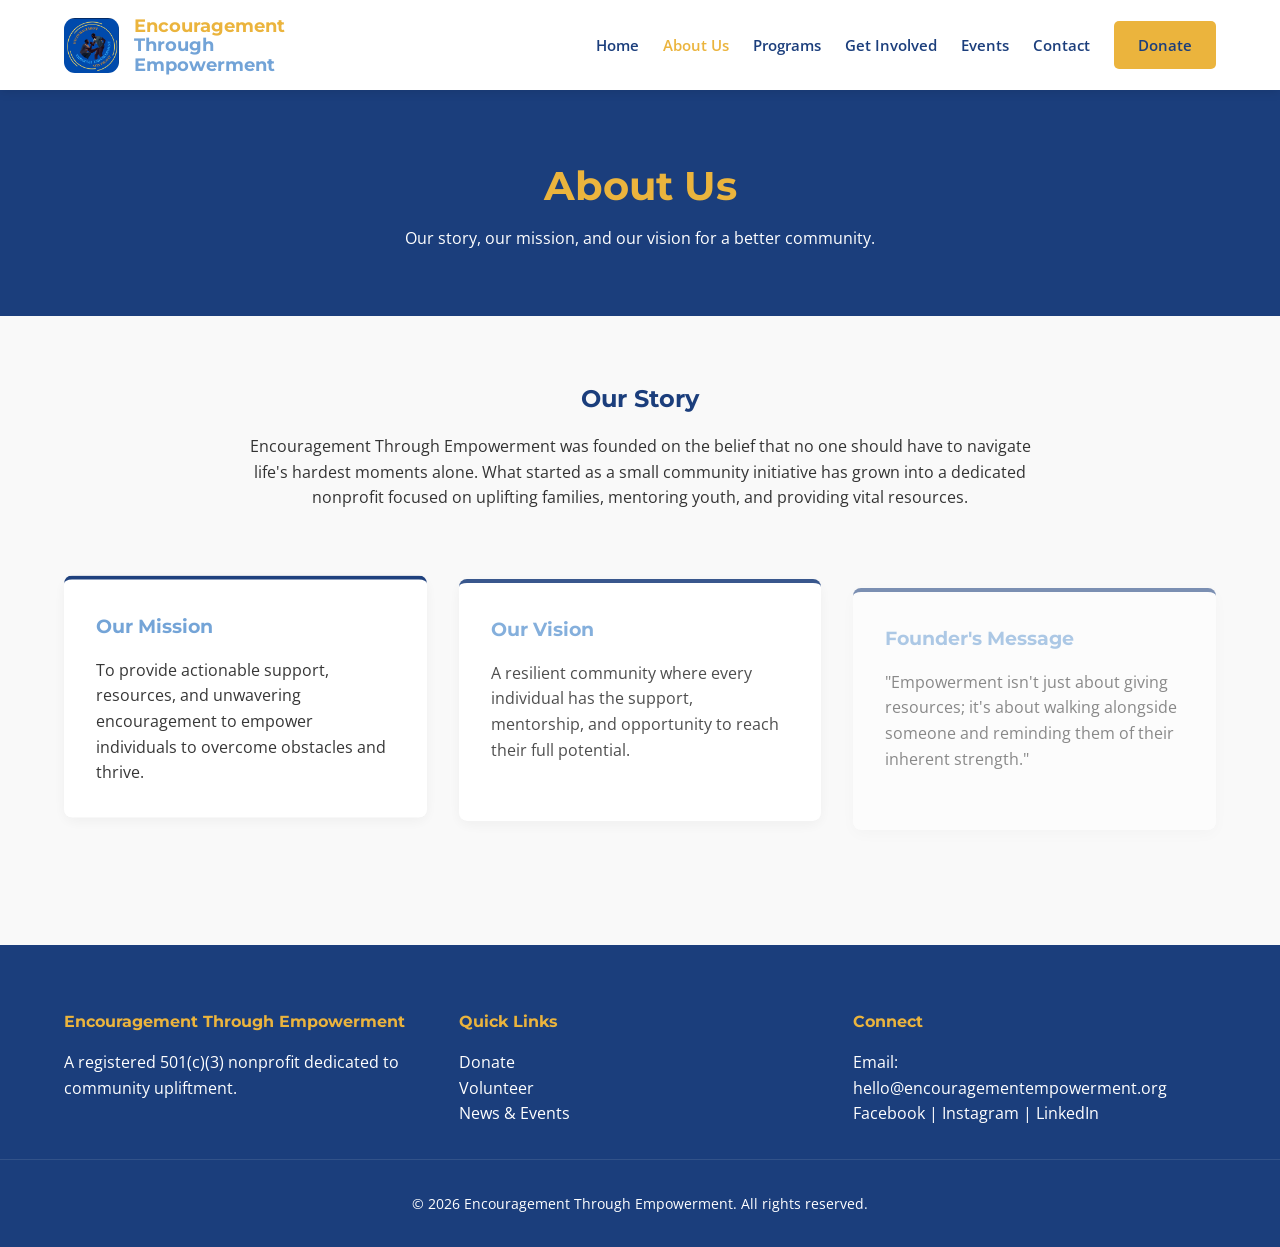
<file: about.html>
<!DOCTYPE html>
<html lang="en">
<head>
    <meta charset="UTF-8">
    <meta name="viewport" content="width=device-width, initial-scale=1.0">
    <title>Encouragement Through Empowerment</title>
    <meta name="description" content="Uplifting and supporting individuals and families through encouragement, mentorship, and community programs.">
    <link rel="stylesheet" href="styles.css">
    <link href="https://fonts.googleapis.com/css2?family=Montserrat:wght@400;600;700&family=Open+Sans:wght@400;600&display=swap" rel="stylesheet">
</head>
<body>

    <header class="navbar">
        <div class="container nav-container">
            <a href="about.html" class="logo">
    <img src="logo.png" alt="Logo" class="nav-logo-img">
    <div class="logo-text">
        <span class="logo-gold">Encouragement</span> 
        <span class="logo-light-blue">Through</span> 
        <span class="logo-light-blue">Empowerment</span>
    </div>
</a>
            <button class="mobile-toggle" aria-label="Toggle navigation">
                &#9776;
            </button>
            <nav class="nav-links">
                <a href="index.html" >Home</a>
                <a href="about.html" class="active ">About Us</a>
                <a href="programs.html">Programs</a>
                <a href="involved.html">Get Involved</a>
                <a href="events.html">Events</a>
                <a href="contact.html">Contact</a>
                <a href="donate.html" class="btn btn-primary nav-donate">Donate</a>
            </nav>
        </div>
    </header>

    <main class="page-transition">
        <section class="inner-hero">
            <div class="container animate-up">
                <h1>About Us</h1>
                <p>Our story, our mission, and our vision for a better community.</p>
            </div>
        </section>

        <section class="container section-padding">
            <div class="animate-up" style="max-width: 800px; margin: 0 auto; text-align: center;">
                <h2>Our Story</h2>
                <p>Encouragement Through Empowerment was founded on the belief that no one should have to navigate life's hardest moments alone. What started as a small community initiative has grown into a dedicated nonprofit focused on uplifting families, mentoring youth, and providing vital resources.</p>
            </div>

            <div class="grid-layout" style="margin-top: 4rem;">
                <div class="program-card animate-up">
                    <h3>Our Mission</h3>
                    <p>To provide actionable support, resources, and unwavering encouragement to empower individuals to overcome obstacles and thrive.</p>
                </div>
                <div class="program-card animate-up">
                    <h3>Our Vision</h3>
                    <p>A resilient community where every individual has the support, mentorship, and opportunity to reach their full potential.</p>
                </div>
                <div class="program-card animate-up">
                    <h3>Founder's Message</h3>
                    <p>"Empowerment isn't just about giving resources; it's about walking alongside someone and reminding them of their inherent strength."</p>
                </div>
            </div>
        </section>
    </main>

    <footer class="site-footer">
        <div class="container footer-grid">
            <div class="footer-info">
                <h4>Encouragement Through Empowerment</h4>
                <p>A registered 501(c)(3) nonprofit dedicated to community upliftment.</p>
            </div>
            <div class="footer-links">
                <h4>Quick Links</h4>
                <ul>
                    <li><a href="donate.html">Donate</a></li>
                    <li><a href="involved.html">Volunteer</a></li>
                    <li><a href="events.html">News & Events</a></li>
                </ul>
            </div>
            <div class="footer-contact">
                <h4>Connect</h4>
                <p>Email: hello@encouragementempowerment.org</p>
                <div class="social-links">
                    <a href="#">Facebook</a> | <a href="#">Instagram</a> | <a href="#">LinkedIn</a>
                </div>
            </div>
        </div>
        <div class="footer-bottom">
            <p>&copy; 2026 Encouragement Through Empowerment. All rights reserved.</p>
        </div>
    </footer>

    <script src="https://cdnjs.cloudflare.com/ajax/libs/gsap/3.12.2/gsap.min.js"></script>
    <script src="script.js"></script>
</body>
</html>
</file>
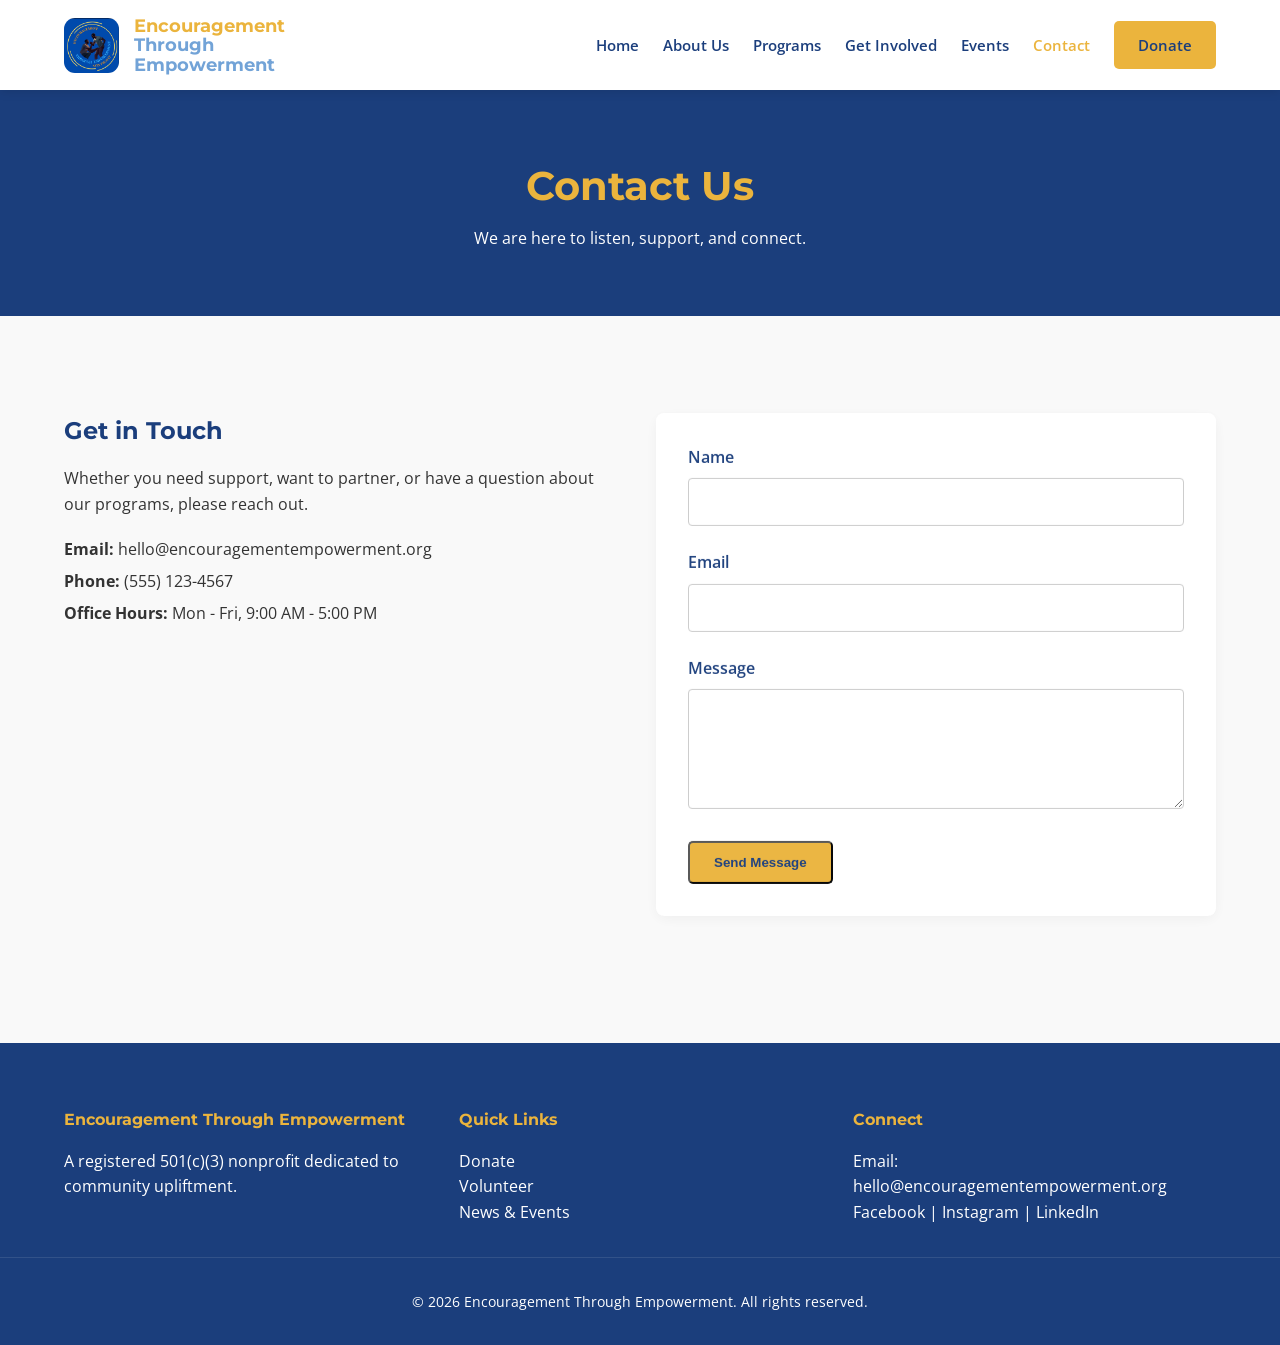
<file: contact.html>
<!DOCTYPE html>
<html lang="en">
<head>
    <meta charset="UTF-8">
    <meta name="viewport" content="width=device-width, initial-scale=1.0">
    <title>Encouragement Through Empowerment</title>
    <meta name="description" content="Uplifting and supporting individuals and families through encouragement, mentorship, and community programs.">
    <link rel="stylesheet" href="styles.css">
    <link href="https://fonts.googleapis.com/css2?family=Montserrat:wght@400;600;700&family=Open+Sans:wght@400;600&display=swap" rel="stylesheet">
</head>
<body>

    <header class="navbar">
        <div class="container nav-container">
            <a href="about.html" class="logo">
    <img src="logo.png" alt="Logo" class="nav-logo-img">
    <div class="logo-text">
        <span class="logo-gold">Encouragement</span> 
        <span class="logo-light-blue">Through</span> 
        <span class="logo-light-blue">Empowerment</span>
    </div>
</a>
            <button class="mobile-toggle" aria-label="Toggle navigation">
                &#9776;
            </button>
            <nav class="nav-links">
                <a href="index.html" >Home</a>
                <a href="about.html">About Us</a>
                <a href="programs.html">Programs</a>
                <a href="involved.html">Get Involved</a>
                <a href="events.html">Events</a>
                <a href="contact.html" class="active">Contact</a>
                <a href="donate.html" class="btn btn-primary nav-donate">Donate</a>
            </nav>
        </div>
    </header>

    <main class="page-transition">
        <section class="inner-hero">
            <div class="container animate-up">
                <h1>Contact Us</h1>
                <p>We are here to listen, support, and connect.</p>
            </div>
        </section>

        <section class="container section-padding">
            <div class="grid-layout">
                <div class="animate-up">
                    <h2>Get in Touch</h2>
                    <p style="margin-bottom: 1rem;">Whether you need support, want to partner, or have a question about our programs, please reach out.</p>
                    <ul style="list-style: none; line-height: 2;">
                        <li><strong>Email:</strong> hello@encouragementempowerment.org</li>
                        <li><strong>Phone:</strong> (555) 123-4567</li>
                        <li><strong>Office Hours:</strong> Mon - Fri, 9:00 AM - 5:00 PM</li>
                    </ul>
                </div>
                <div class="form-container animate-up" style="padding: 2rem; margin: 0;">
                    <form action="#" method="POST">
                        <div class="form-group">
                            <label for="contact-name">Name</label>
                            <input type="text" id="contact-name" class="form-control" required>
                        </div>
                        <div class="form-group">
                            <label for="contact-email">Email</label>
                            <input type="email" id="contact-email" class="form-control" required>
                        </div>
                        <div class="form-group">
                            <label for="contact-message">Message</label>
                            <textarea id="contact-message" class="form-control" required></textarea>
                        </div>
                        <button type="submit" class="btn btn-primary">Send Message</button>
                    </form>
                </div>
            </div>
        </section>
    </main>

    <footer class="site-footer">
        <div class="container footer-grid">
            <div class="footer-info">
                <h4>Encouragement Through Empowerment</h4>
                <p>A registered 501(c)(3) nonprofit dedicated to community upliftment.</p>
            </div>
            <div class="footer-links">
                <h4>Quick Links</h4>
                <ul>
                    <li><a href="donate.html">Donate</a></li>
                    <li><a href="involved.html">Volunteer</a></li>
                    <li><a href="events.html">News & Events</a></li>
                </ul>
            </div>
            <div class="footer-contact">
                <h4>Connect</h4>
                <p>Email: hello@encouragementempowerment.org</p>
                <div class="social-links">
                    <a href="#">Facebook</a> | <a href="#">Instagram</a> | <a href="#">LinkedIn</a>
                </div>
            </div>
        </div>
        <div class="footer-bottom">
            <p>&copy; 2026 Encouragement Through Empowerment. All rights reserved.</p>
        </div>
    </footer>

    <script src="https://cdnjs.cloudflare.com/ajax/libs/gsap/3.12.2/gsap.min.js"></script>
    <script src="script.js"></script>
</body>
</html>
</file>
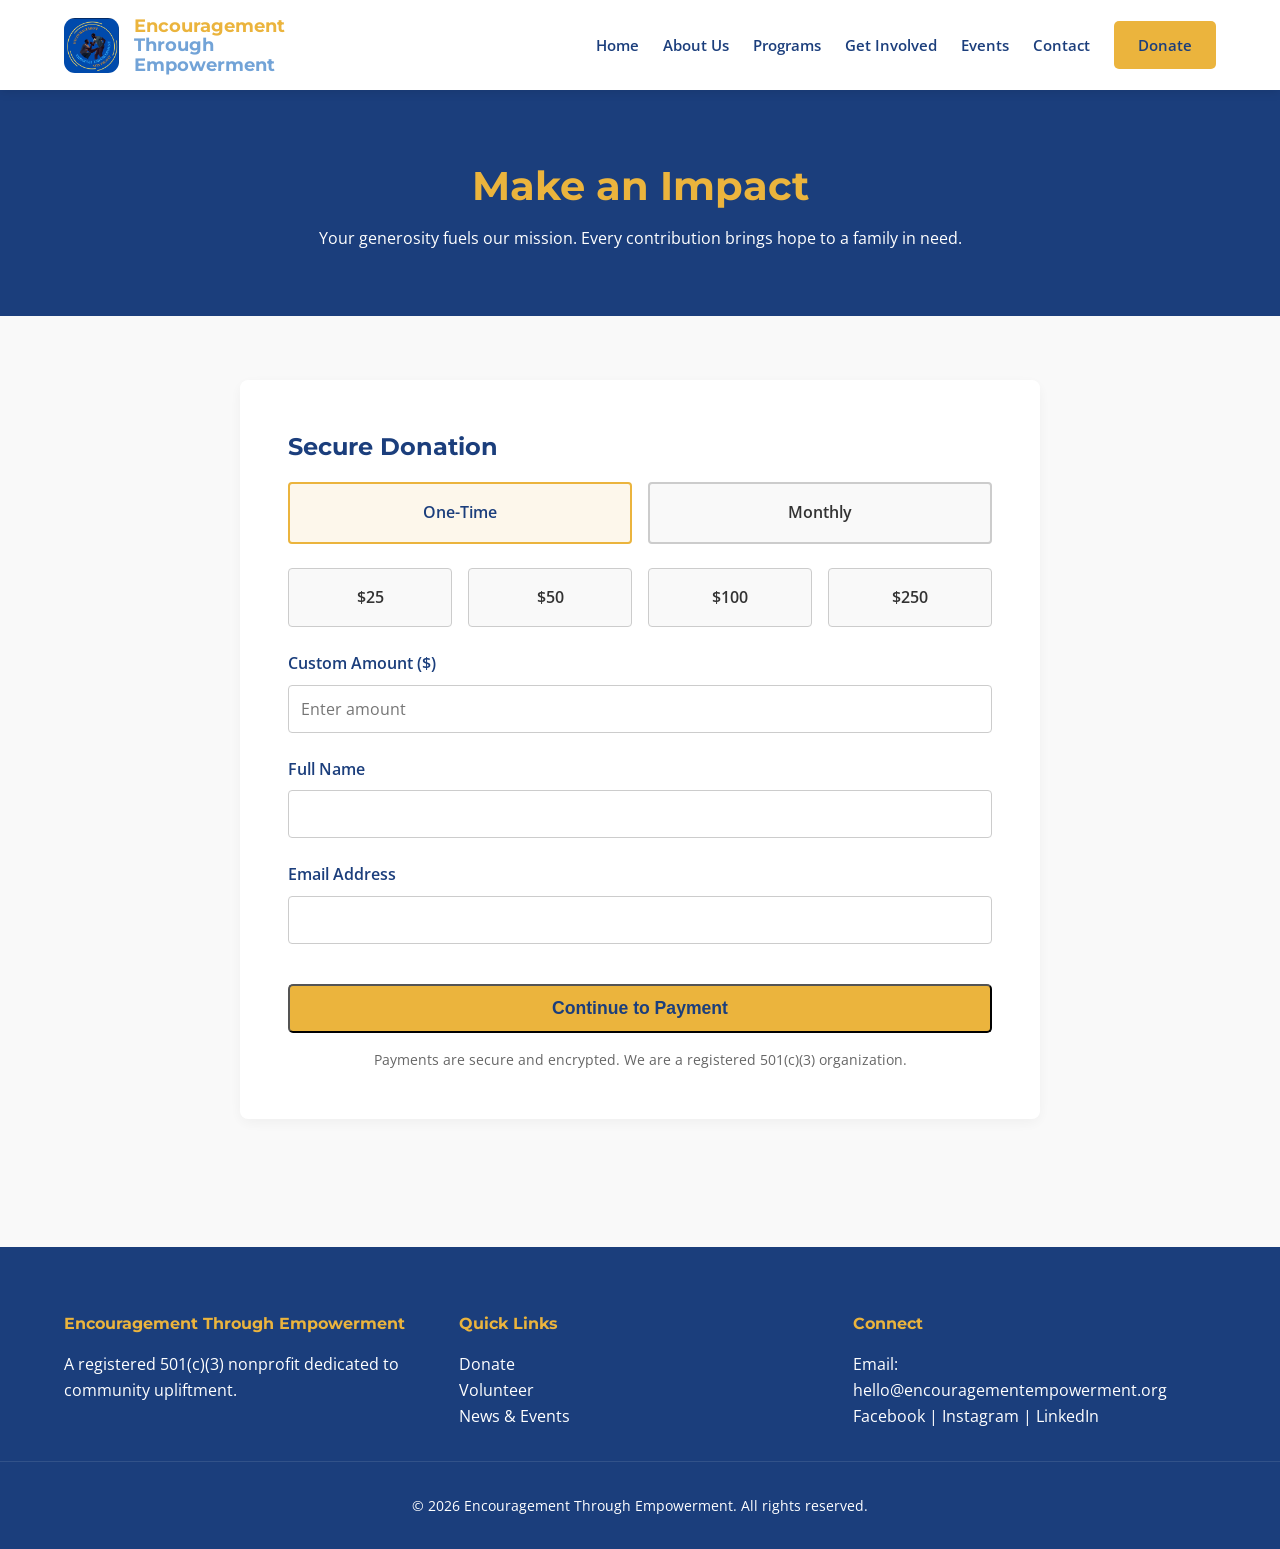
<file: donate.html>
<!DOCTYPE html>
<html lang="en">
<head>
    <meta charset="UTF-8">
    <meta name="viewport" content="width=device-width, initial-scale=1.0">
    <title>Encouragement Through Empowerment</title>
    <meta name="description" content="Uplifting and supporting individuals and families through encouragement, mentorship, and community programs.">
    <link rel="stylesheet" href="styles.css">
    <link href="https://fonts.googleapis.com/css2?family=Montserrat:wght@400;600;700&family=Open+Sans:wght@400;600&display=swap" rel="stylesheet">
</head>
<body>

    <header class="navbar">
        <div class="container nav-container">
            <a href="about.html" class="logo">
    <img src="logo.png" alt="Logo" class="nav-logo-img">
    <div class="logo-text">
        <span class="logo-gold">Encouragement</span> 
        <span class="logo-light-blue">Through</span> 
        <span class="logo-light-blue">Empowerment</span>
    </div>
</a>
            <button class="mobile-toggle" aria-label="Toggle navigation">
                &#9776;
            </button>
            <nav class="nav-links">
                <a href="index.html" >Home</a>
                <a href="about.html">About Us</a>
                <a href="programs.html">Programs</a>
                <a href="involved.html">Get Involved</a>
                <a href="events.html">Events</a>
                <a href="contact.html">Contact</a>
                <a href="donate.html" class="btn btn-primary nav-donate">Donate</a>
            </nav>
        </div>
    </header>

    <main class="page-transition">
        <section class="inner-hero">
            <div class="container animate-up">
                <h1>Make an Impact</h1>
                <p>Your generosity fuels our mission. Every contribution brings hope to a family in need.</p>
            </div>
        </section>

        <section class="container section-padding">
            <div class="form-container animate-up">
                <h2>Secure Donation</h2>
                <form action="#" method="POST">
                    
                    <div class="donation-type">
                        <input type="radio" id="one-time" name="donation_frequency" checked>
                        <label for="one-time">One-Time</label>
                        
                        <input type="radio" id="monthly" name="donation_frequency">
                        <label for="monthly">Monthly</label>
                    </div>

                    <div class="donation-amounts">
                        <div class="amount-btn">$25</div>
                        <div class="amount-btn">$50</div>
                        <div class="amount-btn">$100</div>
                        <div class="amount-btn">$250</div>
                    </div>

                    <div class="form-group">
                        <label for="custom-amount">Custom Amount ($)</label>
                        <input type="number" id="custom-amount" class="form-control" placeholder="Enter amount">
                    </div>

                    <div class="form-group">
                        <label for="donor-name">Full Name</label>
                        <input type="text" id="donor-name" class="form-control" required>
                    </div>

                    <div class="form-group">
                        <label for="donor-email">Email Address</label>
                        <input type="email" id="donor-email" class="form-control" required>
                    </div>

                    <button type="submit" class="btn btn-primary" style="width: 100%; font-size: 1.1rem; margin-top: 1rem;">Continue to Payment</button>
                </form>
                <p style="text-align: center; margin-top: 1rem; font-size: 0.85rem; color: #666;">Payments are secure and encrypted. We are a registered 501(c)(3) organization.</p>
            </div>
        </section>
    </main>

    <footer class="site-footer">
        <div class="container footer-grid">
            <div class="footer-info">
                <h4>Encouragement Through Empowerment</h4>
                <p>A registered 501(c)(3) nonprofit dedicated to community upliftment.</p>
            </div>
            <div class="footer-links">
                <h4>Quick Links</h4>
                <ul>
                    <li><a href="donate.html">Donate</a></li>
                    <li><a href="involved.html">Volunteer</a></li>
                    <li><a href="events.html">News & Events</a></li>
                </ul>
            </div>
            <div class="footer-contact">
                <h4>Connect</h4>
                <p>Email: hello@encouragementempowerment.org</p>
                <div class="social-links">
                    <a href="#">Facebook</a> | <a href="#">Instagram</a> | <a href="#">LinkedIn</a>
                </div>
            </div>
        </div>
        <div class="footer-bottom">
            <p>&copy; 2026 Encouragement Through Empowerment. All rights reserved.</p>
        </div>
    </footer>

    <script src="https://cdnjs.cloudflare.com/ajax/libs/gsap/3.12.2/gsap.min.js"></script>
    <script src="script.js"></script>
</body>
</html>
</file>
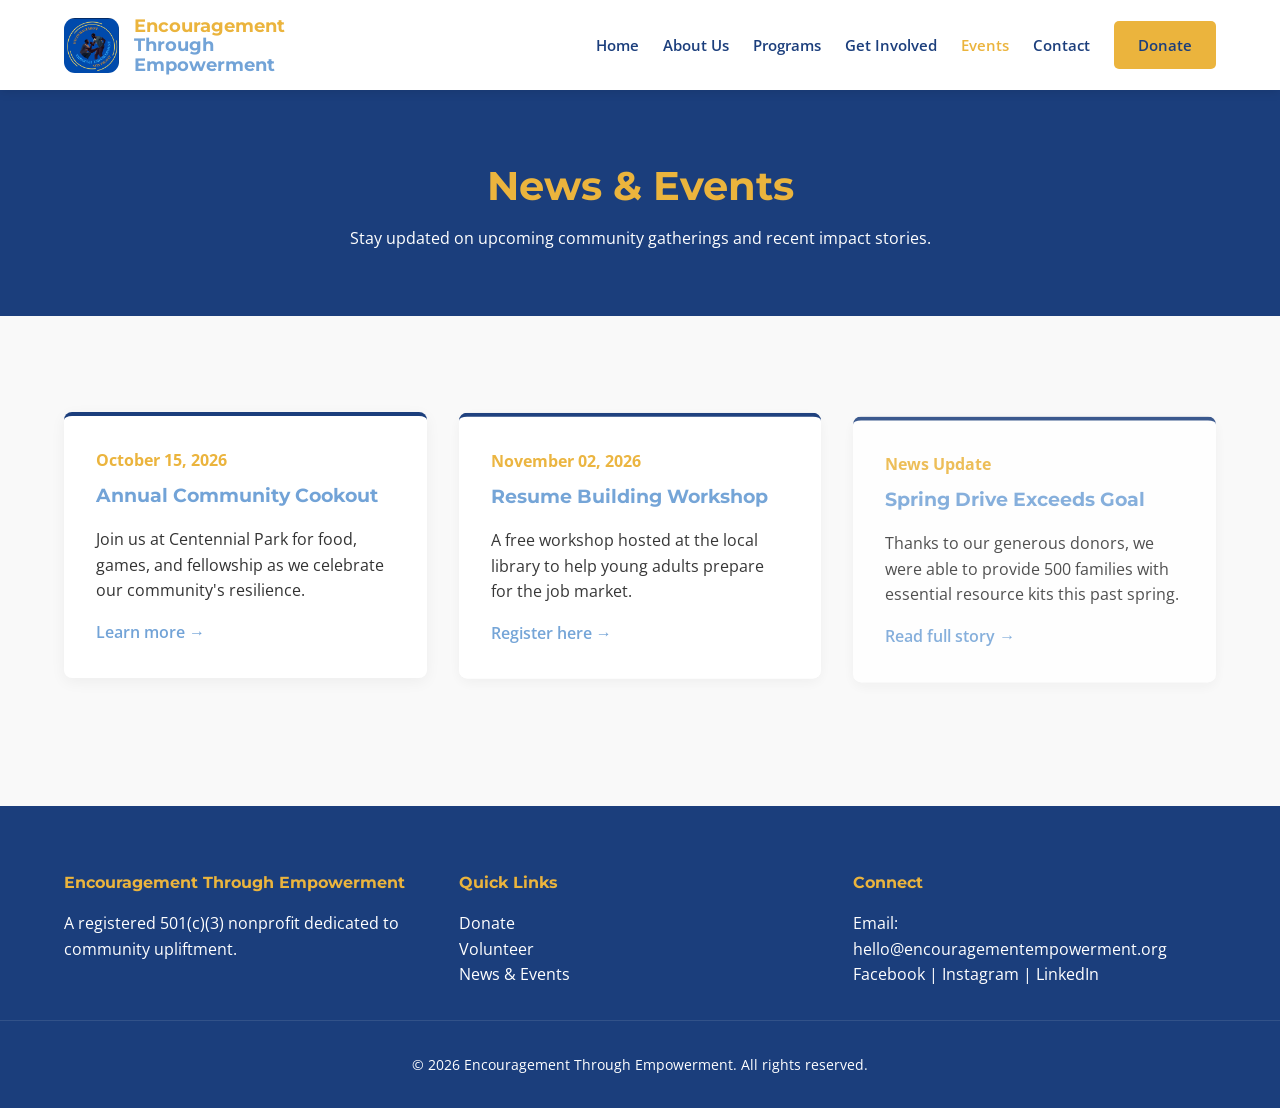
<file: events.html>
<!DOCTYPE html>
<html lang="en">
<head>
    <meta charset="UTF-8">
    <meta name="viewport" content="width=device-width, initial-scale=1.0">
    <title>Encouragement Through Empowerment</title>
    <meta name="description" content="Uplifting and supporting individuals and families through encouragement, mentorship, and community programs.">
    <link rel="stylesheet" href="styles.css">
    <link href="https://fonts.googleapis.com/css2?family=Montserrat:wght@400;600;700&family=Open+Sans:wght@400;600&display=swap" rel="stylesheet">
</head>
<body>

    <header class="navbar">
        <div class="container nav-container">
            <a href="about.html" class="logo">
    <img src="logo.png" alt="Logo" class="nav-logo-img">
    <div class="logo-text">
        <span class="logo-gold">Encouragement</span> 
        <span class="logo-light-blue">Through</span> 
        <span class="logo-light-blue">Empowerment</span>
    </div>
</a>
            <button class="mobile-toggle" aria-label="Toggle navigation">
                &#9776;
            </button>
            <nav class="nav-links">
                <a href="index.html" >Home</a>
                <a href="about.html">About Us</a>
                <a href="programs.html">Programs</a>
                <a href="involved.html">Get Involved</a>
                <a href="events.html" class="active">Events</a>
                <a href="contact.html">Contact</a>
                <a href="donate.html" class="btn btn-primary nav-donate">Donate</a>
            </nav>
        </div>
    </header>

    <main class="page-transition">
        <section class="inner-hero">
            <div class="container animate-up">
                <h1>News & Events</h1>
                <p>Stay updated on upcoming community gatherings and recent impact stories.</p>
            </div>
        </section>

        <section class="container section-padding">
            <div class="grid-layout">
                <div class="event-card animate-up">
                    <span style="color: var(--accent-gold); font-weight: bold;">October 15, 2026</span>
                    <h3 style="margin-top: 0.5rem;">Annual Community Cookout</h3>
                    <p>Join us at Centennial Park for food, games, and fellowship as we celebrate our community's resilience.</p>
                    <a href="#" class="text-link">Learn more &rarr;</a>
                </div>
                <div class="event-card animate-up">
                    <span style="color: var(--accent-gold); font-weight: bold;">November 02, 2026</span>
                    <h3 style="margin-top: 0.5rem;">Resume Building Workshop</h3>
                    <p>A free workshop hosted at the local library to help young adults prepare for the job market.</p>
                    <a href="#" class="text-link">Register here &rarr;</a>
                </div>
                <div class="event-card animate-up">
                    <span style="color: var(--accent-gold); font-weight: bold;">News Update</span>
                    <h3 style="margin-top: 0.5rem;">Spring Drive Exceeds Goal</h3>
                    <p>Thanks to our generous donors, we were able to provide 500 families with essential resource kits this past spring.</p>
                    <a href="#" class="text-link">Read full story &rarr;</a>
                </div>
            </div>
        </section>
    </main>

    <footer class="site-footer">
        <div class="container footer-grid">
            <div class="footer-info">
                <h4>Encouragement Through Empowerment</h4>
                <p>A registered 501(c)(3) nonprofit dedicated to community upliftment.</p>
            </div>
            <div class="footer-links">
                <h4>Quick Links</h4>
                <ul>
                    <li><a href="donate.html">Donate</a></li>
                    <li><a href="involved.html">Volunteer</a></li>
                    <li><a href="events.html">News & Events</a></li>
                </ul>
            </div>
            <div class="footer-contact">
                <h4>Connect</h4>
                <p>Email: hello@encouragementempowerment.org</p>
                <div class="social-links">
                    <a href="#">Facebook</a> | <a href="#">Instagram</a> | <a href="#">LinkedIn</a>
                </div>
            </div>
        </div>
        <div class="footer-bottom">
            <p>&copy; 2026 Encouragement Through Empowerment. All rights reserved.</p>
        </div>
    </footer>

    <script src="https://cdnjs.cloudflare.com/ajax/libs/gsap/3.12.2/gsap.min.js"></script>
    <script src="script.js"></script>
</body>
</html>
</file>
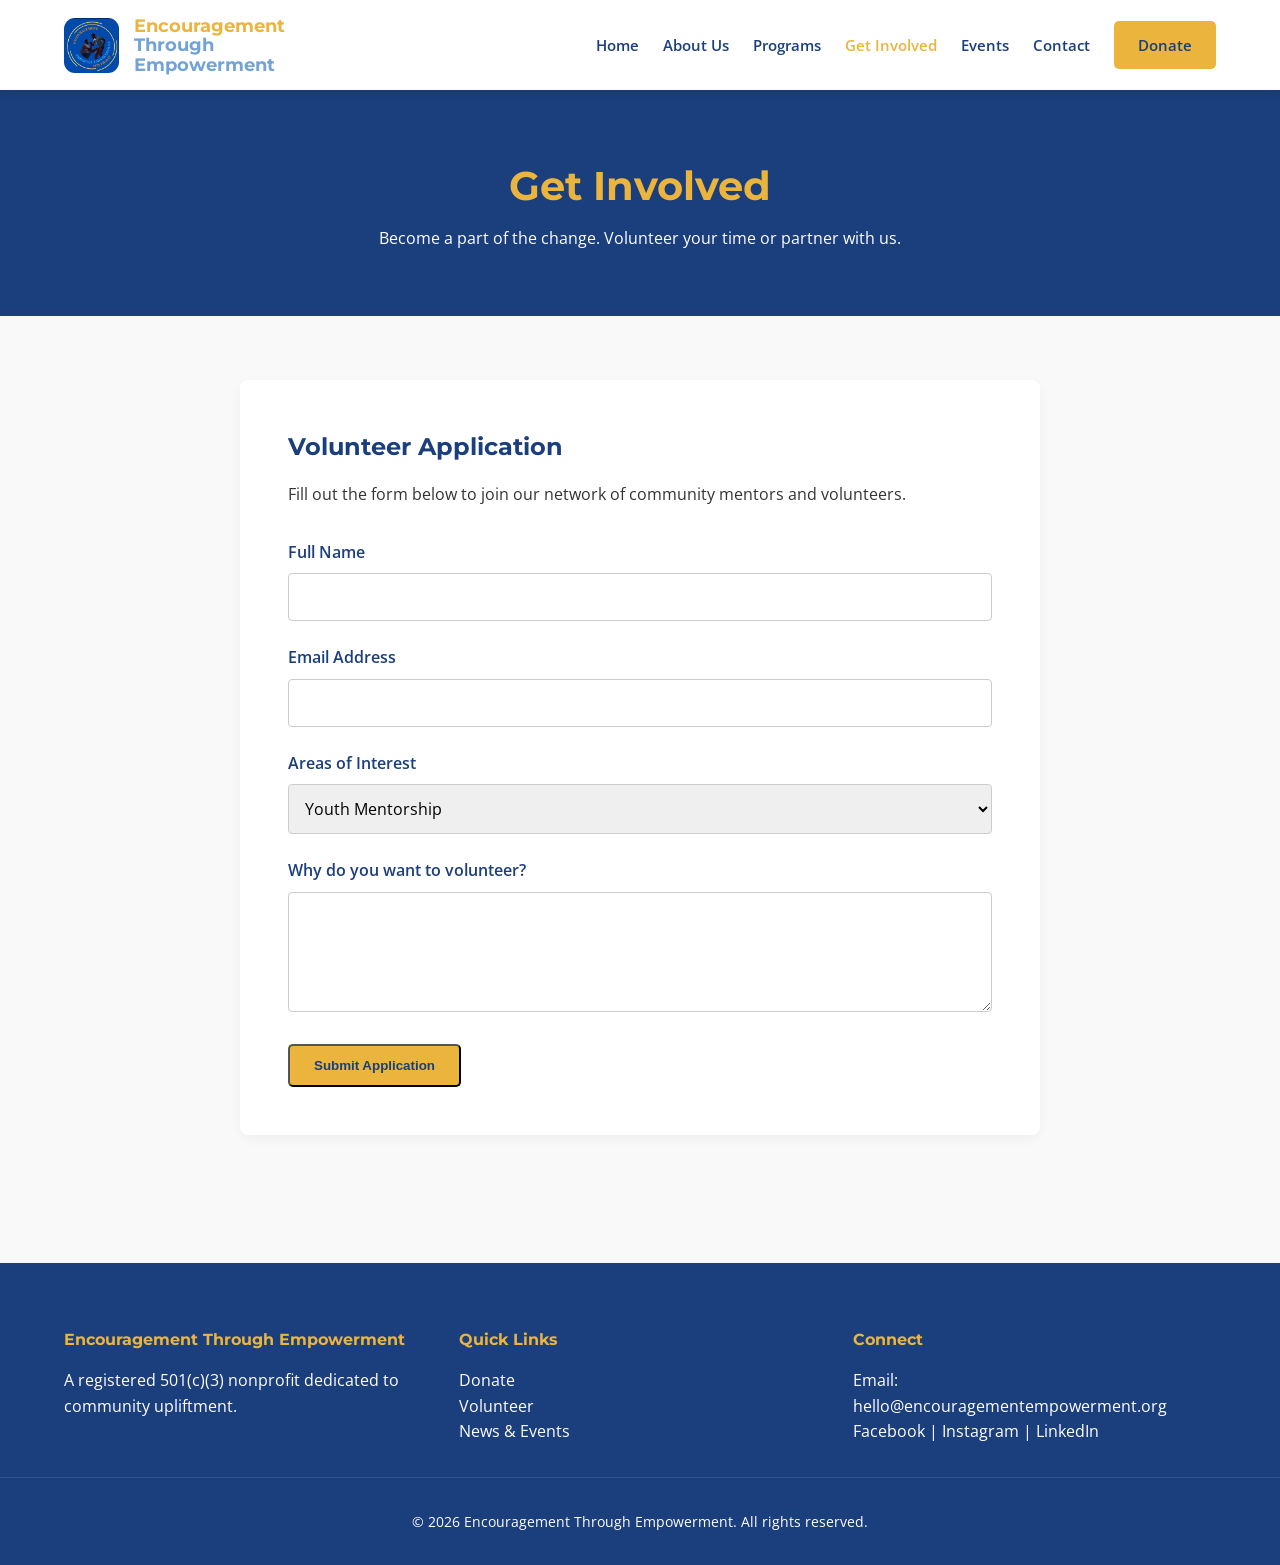
<file: involved.html>
<!DOCTYPE html>
<html lang="en">
<head>
    <meta charset="UTF-8">
    <meta name="viewport" content="width=device-width, initial-scale=1.0">
    <title>Encouragement Through Empowerment</title>
    <meta name="description" content="Uplifting and supporting individuals and families through encouragement, mentorship, and community programs.">
    <link rel="stylesheet" href="styles.css">
    <link href="https://fonts.googleapis.com/css2?family=Montserrat:wght@400;600;700&family=Open+Sans:wght@400;600&display=swap" rel="stylesheet">
</head>
<body>

    <header class="navbar">
        <div class="container nav-container">
            <a href="about.html" class="logo">
    <img src="logo.png" alt="Logo" class="nav-logo-img">
    <div class="logo-text">
        <span class="logo-gold">Encouragement</span> 
        <span class="logo-light-blue">Through</span> 
        <span class="logo-light-blue">Empowerment</span>
    </div>
</a>
            <button class="mobile-toggle" aria-label="Toggle navigation">
                &#9776;
            </button>
            <nav class="nav-links">
                <a href="index.html" >Home</a>
                <a href="about.html">About Us</a>
                <a href="programs.html">Programs</a>
                <a href="involved.html" class="active">Get Involved</a>
                <a href="events.html">Events</a>
                <a href="contact.html">Contact</a>
                <a href="donate.html" class="btn btn-primary nav-donate">Donate</a>
            </nav>
        </div>
    </header>

    <main class="page-transition">
        <section class="inner-hero">
            <div class="container animate-up">
                <h1>Get Involved</h1>
                <p>Become a part of the change. Volunteer your time or partner with us.</p>
            </div>
        </section>

        <section class="container section-padding">
            <div class="form-container animate-up">
                <h2>Volunteer Application</h2>
                <p style="margin-bottom: 2rem;">Fill out the form below to join our network of community mentors and volunteers.</p>
                <form action="#" method="POST">
                    <div class="form-group">
                        <label for="vol-name">Full Name</label>
                        <input type="text" id="vol-name" class="form-control" required>
                    </div>
                    <div class="form-group">
                        <label for="vol-email">Email Address</label>
                        <input type="email" id="vol-email" class="form-control" required>
                    </div>
                    <div class="form-group">
                        <label for="interests">Areas of Interest</label>
                        <select id="interests" class="form-control">
                            <option value="mentorship">Youth Mentorship</option>
                            <option value="events">Event Support</option>
                            <option value="resources">Resource Distribution</option>
                            <option value="admin">Administrative Help</option>
                        </select>
                    </div>
                    <div class="form-group">
                        <label for="message">Why do you want to volunteer?</label>
                        <textarea id="message" class="form-control"></textarea>
                    </div>
                    <button type="submit" class="btn btn-primary">Submit Application</button>
                </form>
            </div>
        </section>
    </main>

    <footer class="site-footer">
        <div class="container footer-grid">
            <div class="footer-info">
                <h4>Encouragement Through Empowerment</h4>
                <p>A registered 501(c)(3) nonprofit dedicated to community upliftment.</p>
            </div>
            <div class="footer-links">
                <h4>Quick Links</h4>
                <ul>
                    <li><a href="donate.html">Donate</a></li>
                    <li><a href="involved.html">Volunteer</a></li>
                    <li><a href="events.html">News & Events</a></li>
                </ul>
            </div>
            <div class="footer-contact">
                <h4>Connect</h4>
                <p>Email: hello@encouragementempowerment.org</p>
                <div class="social-links">
                    <a href="#">Facebook</a> | <a href="#">Instagram</a> | <a href="#">LinkedIn</a>
                </div>
            </div>
        </div>
        <div class="footer-bottom">
            <p>&copy; 2026 Encouragement Through Empowerment. All rights reserved.</p>
        </div>
    </footer>

    <script src="https://cdnjs.cloudflare.com/ajax/libs/gsap/3.12.2/gsap.min.js"></script>
    <script src="script.js"></script>
</body>
</html>
</file>
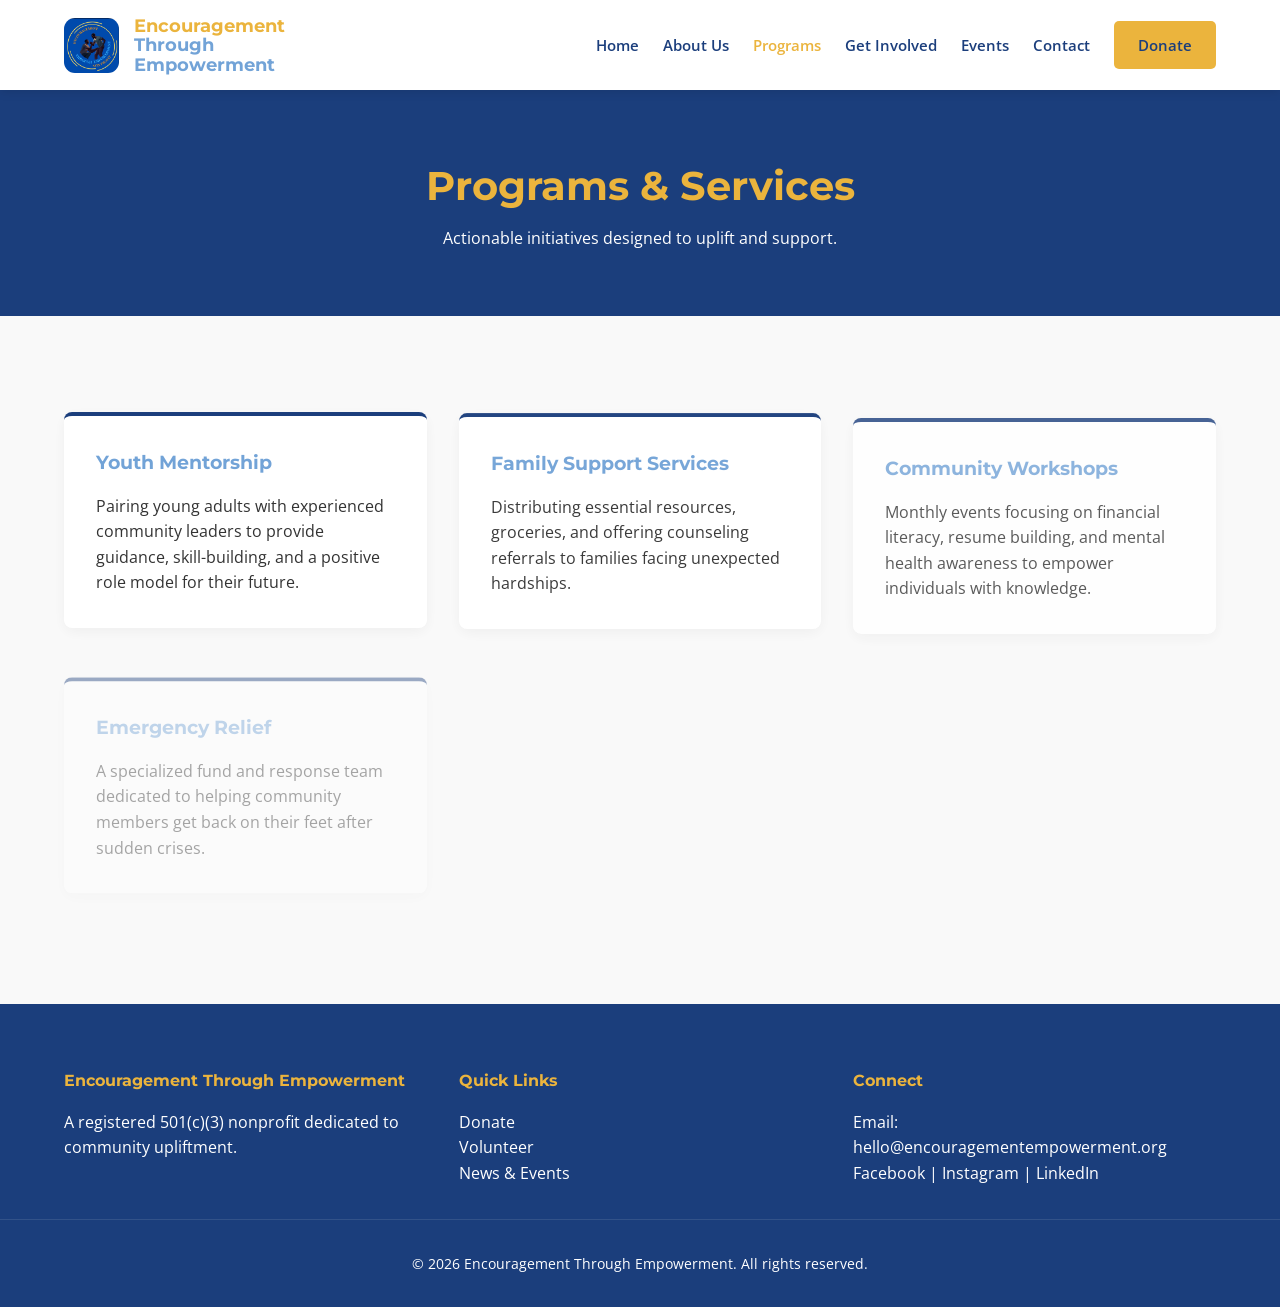
<file: programs.html>
<!DOCTYPE html>
<html lang="en">
<head>
    <meta charset="UTF-8">
    <meta name="viewport" content="width=device-width, initial-scale=1.0">
    <title>Encouragement Through Empowerment</title>
    <meta name="description" content="Uplifting and supporting individuals and families through encouragement, mentorship, and community programs.">
    <link rel="stylesheet" href="styles.css">
    <link href="https://fonts.googleapis.com/css2?family=Montserrat:wght@400;600;700&family=Open+Sans:wght@400;600&display=swap" rel="stylesheet">
</head>
<body>

    <header class="navbar">
        <div class="container nav-container">
            <a href="about.html" class="logo">
    <img src="logo.png" alt="Logo" class="nav-logo-img">
    <div class="logo-text">
        <span class="logo-gold">Encouragement</span> 
        <span class="logo-light-blue">Through</span> 
        <span class="logo-light-blue">Empowerment</span>
    </div>
</a>
            <button class="mobile-toggle" aria-label="Toggle navigation">
                &#9776;
            </button>
            <nav class="nav-links">
                <a href="index.html" >Home</a>
                <a href="about.html">About Us</a>
                <a href="programs.html" class="active">Programs</a>
                <a href="involved.html">Get Involved</a>
                <a href="events.html">Events</a>
                <a href="contact.html">Contact</a>
                <a href="donate.html" class="btn btn-primary nav-donate">Donate</a>
            </nav>
        </div>
    </header>

    <main class="page-transition">
        <section class="inner-hero">
            <div class="container animate-up">
                <h1>Programs & Services</h1>
                <p>Actionable initiatives designed to uplift and support.</p>
            </div>
        </section>

        <section class="container section-padding">
            <div class="grid-layout">
                <div class="program-card animate-up">
                    <h3>Youth Mentorship</h3>
                    <p>Pairing young adults with experienced community leaders to provide guidance, skill-building, and a positive role model for their future.</p>
                </div>
                <div class="program-card animate-up">
                    <h3>Family Support Services</h3>
                    <p>Distributing essential resources, groceries, and offering counseling referrals to families facing unexpected hardships.</p>
                </div>
                <div class="program-card animate-up">
                    <h3>Community Workshops</h3>
                    <p>Monthly events focusing on financial literacy, resume building, and mental health awareness to empower individuals with knowledge.</p>
                </div>
                <div class="program-card animate-up">
                    <h3>Emergency Relief</h3>
                    <p>A specialized fund and response team dedicated to helping community members get back on their feet after sudden crises.</p>
                </div>
            </div>
        </section>
    </main>

    <footer class="site-footer">
        <div class="container footer-grid">
            <div class="footer-info">
                <h4>Encouragement Through Empowerment</h4>
                <p>A registered 501(c)(3) nonprofit dedicated to community upliftment.</p>
            </div>
            <div class="footer-links">
                <h4>Quick Links</h4>
                <ul>
                    <li><a href="donate.html">Donate</a></li>
                    <li><a href="involved.html">Volunteer</a></li>
                    <li><a href="events.html">News & Events</a></li>
                </ul>
            </div>
            <div class="footer-contact">
                <h4>Connect</h4>
                <p>Email: hello@encouragementempowerment.org</p>
                <div class="social-links">
                    <a href="#">Facebook</a> | <a href="#">Instagram</a> | <a href="#">LinkedIn</a>
                </div>
            </div>
        </div>
        <div class="footer-bottom">
            <p>&copy; 2026 Encouragement Through Empowerment. All rights reserved.</p>
        </div>
    </footer>

    <script src="https://cdnjs.cloudflare.com/ajax/libs/gsap/3.12.2/gsap.min.js"></script>
    <script src="script.js"></script>
</body>
</html>
</file>
<file: styles.css>
/* Color Palette & Variables */
:root {
    --primary-blue: #1b3e7c; /* Matched from logo background */
    --accent-gold: #ebb43d;  /* Matched from logo 'Encouragement' text */
    --light-blue: #72a3d7;   /* Matched from logo 'Through' text */
    --text-dark: #333333;
    --bg-light: #f9f9f9;
    --white: #ffffff;
    --transition-speed: 0.3s;
}

/* Reset & Typography */
* {
    margin: 0;
    padding: 0;
    box-sizing: border-box;
}

body {
    font-family: 'Open Sans', sans-serif;
    color: var(--text-dark);
    line-height: 1.6;
    background-color: var(--bg-light);
}

h1, h2, h3, h4 {
    font-family: 'Montserrat', sans-serif;
    font-weight: 700;
    color: var(--primary-blue);
    margin-bottom: 1rem;
}

a {
    text-decoration: none;
    color: var(--primary-blue);
    transition: color var(--transition-speed);
}

.container {
    width: 90%;
    max-width: 1200px;
    margin: 0 auto;
}

/* Navigation */
.navbar {
    background-color: var(--white);
    box-shadow: 0 2px 10px rgba(0,0,0,0.1);
    position: sticky;
    top: 0;
    z-index: 1000;
}

.nav-container {
    display: flex;
    justify-content: space-between;
    align-items: center;
    padding: 1rem 0;
}

.logo {
    display: flex;
    align-items: center;
    gap: 15px; /* This adds space between the image and the text */
}

.nav-logo-img {
    max-height: 55px; /* Keeps the logo image at a nice size for the navbar */
    width: auto;
    object-fit: contain;
    border-radius: 20%; 
}

.logo-text {
    font-family: 'Montserrat', sans-serif;
    font-weight: 700;
    font-size: 1.1rem;
    display: flex;
    flex-direction: column;
    line-height: 1.1;
}

.logo-gold { color: var(--accent-gold); }
.logo-light-blue { color: var(--light-blue); }

.nav-links {
    display: flex;
    gap: 1.5rem;
    align-items: center;
}

.nav-links a {
    font-weight: 600;
    font-size: 0.95rem;
}

.nav-links a:hover, .nav-links a.active {
    color: var(--accent-gold);
}

.mobile-toggle {
    display: none;
    background: none;
    border: none;
    font-size: 1.5rem;
    cursor: pointer;
    color: var(--primary-blue);
}

/* Buttons */
.btn {
    padding: 0.75rem 1.5rem;
    border-radius: 5px;
    font-weight: 600;
    display: inline-block;
    transition: background-color var(--transition-speed), transform 0.2s;
}

.btn:hover {
    transform: translateY(-2px);
}

.btn-primary {
    background-color: var(--accent-gold);
    color: var(--primary-blue);
}

.btn-primary:hover {
    background-color: #d6a131;
    color: var(--primary-blue);
}

.btn-secondary {
    background-color: var(--white);
    color: var(--primary-blue);
    border: 2px solid var(--white);
}

/* Hero Section */
.hero {
    background-image: linear-gradient(rgba(27, 62, 124, 0.7), rgba(27, 62, 124, 0.7)), url('images/your-hero-image.jpg');
    background-size: cover;
    background-position: center;
    background-color: var(--primary-blue); /* Replace with a background-image URL later */
    color: var(--white);
    padding: 6rem 0;
    text-align: center;
    position: relative;
}

.hero h1 {
    color: var(--accent-gold);
    font-size: 3rem;
    margin-bottom: 1.5rem;
}

.hero p {
    font-size: 1.2rem;
    max-width: 600px;
    margin: 0 auto 2rem auto;
}

.hero-buttons {
    display: flex;
    gap: 1rem;
    justify-content: center;
}

/* Highlights Section */
.highlights {
    display: grid;
    grid-template-columns: repeat(auto-fit, minmax(300px, 1fr));
    gap: 2rem;
    padding: 4rem 0;
    margin-top: -3rem;
    position: relative;
    z-index: 10;
}

.card {
    background: var(--white);
    padding: 2rem;
    border-radius: 8px;
    box-shadow: 0 4px 15px rgba(0,0,0,0.05);
    border-top: 4px solid var(--light-blue);
}

.text-link {
    display: inline-block;
    margin-top: 1rem;
    font-weight: 600;
    color: var(--light-blue);
}

.text-link:hover {
    color: var(--primary-blue);
}

/* Footer */
.site-footer {
    background-color: var(--primary-blue);
    color: var(--white);
    padding: 4rem 0 2rem 0;
    margin-top: 4rem;
}

.site-footer h4 {
    color: var(--accent-gold);
}

.footer-grid {
    display: grid;
    grid-template-columns: repeat(auto-fit, minmax(200px, 1fr));
    gap: 2rem;
    margin-bottom: 2rem;
}

.footer-links ul {
    list-style: none;
}

.footer-links a, .social-links a {
    color: var(--white);
}

.footer-links a:hover, .social-links a:hover {
    color: var(--accent-gold);
}

.footer-bottom {
    text-align: center;
    padding-top: 2rem;
    border-top: 1px solid rgba(255,255,255,0.1);
    font-size: 0.9rem;
}

/* Responsive Media Queries */
@media (max-width: 768px) {
    .nav-links {
        display: none;
        flex-direction: column;
        width: 100%;
        position: absolute;
        top: 100%;
        left: 0;
        background: var(--white);
        padding: 1rem 0;
        box-shadow: 0 5px 10px rgba(0,0,0,0.1);
    }
    
    .nav-links.show {
        display: flex;
    }

    .mobile-toggle {
        display: block;
    }

    .hero h1 {
        font-size: 2rem;
    }

    .highlights {
        margin-top: 2rem;
    }
}

/* --- Inner Page Specific Styles --- */
.inner-hero {
    background-color: var(--primary-blue);
    color: var(--white);
    padding: 4rem 0;
    text-align: center;
}

.inner-hero h1 {
    color: var(--accent-gold);
    font-size: 2.5rem;
    margin-bottom: 0.5rem;
}

.section-padding {
    padding: 4rem 0;
}

/* Grids for Programs & Events */
.grid-layout {
    display: grid;
    grid-template-columns: repeat(auto-fit, minmax(300px, 1fr));
    gap: 2rem;
    margin-top: 2rem;
}

.program-card, .event-card {
    background: var(--white);
    padding: 2rem;
    border-radius: 8px;
    box-shadow: 0 4px 15px rgba(0,0,0,0.05);
    border-top: 4px solid var(--primary-blue);
}

.program-card h3, .event-card h3 {
    color: var(--light-blue);
}

/* Forms (Contact, Volunteer, Donate) */
.form-container {
    background: var(--white);
    padding: 3rem;
    border-radius: 8px;
    box-shadow: 0 4px 15px rgba(0,0,0,0.05);
    max-width: 800px;
    margin: 0 auto;
}

.form-group {
    margin-bottom: 1.5rem;
}

.form-group label {
    display: block;
    margin-bottom: 0.5rem;
    font-weight: 600;
    color: var(--primary-blue);
}

.form-control {
    width: 100%;
    padding: 0.75rem;
    border: 1px solid #ccc;
    border-radius: 4px;
    font-family: inherit;
    font-size: 1rem;
}

textarea.form-control {
    resize: vertical;
    min-height: 120px;
}

/* Donation Specific UI */
.donation-type {
    display: flex;
    gap: 1rem;
    margin-bottom: 1.5rem;
}

.donation-type label {
    flex: 1;
    text-align: center;
    padding: 1rem;
    background: var(--bg-light);
    border: 2px solid #ccc;
    border-radius: 4px;
    cursor: pointer;
    font-weight: 600;
    transition: all var(--transition-speed);
}

.donation-type input[type="radio"] {
    display: none;
}

.donation-type input[type="radio"]:checked + label {
    border-color: var(--accent-gold);
    background-color: rgba(235, 180, 61, 0.1);
    color: var(--primary-blue);
}

.donation-amounts {
    display: grid;
    grid-template-columns: repeat(auto-fit, minmax(100px, 1fr));
    gap: 1rem;
    margin-bottom: 1.5rem;
}

.amount-btn {
    background: var(--bg-light);
    border: 1px solid #ccc;
    padding: 1rem;
    border-radius: 4px;
    cursor: pointer;
    font-weight: 600;
    text-align: center;
}

.amount-btn:hover {
    border-color: var(--light-blue);
}

a:focus, button:focus, input:focus {
    outline: 3px solid var(--accent-gold);
    outline-offset: 2px;
}
</file>
